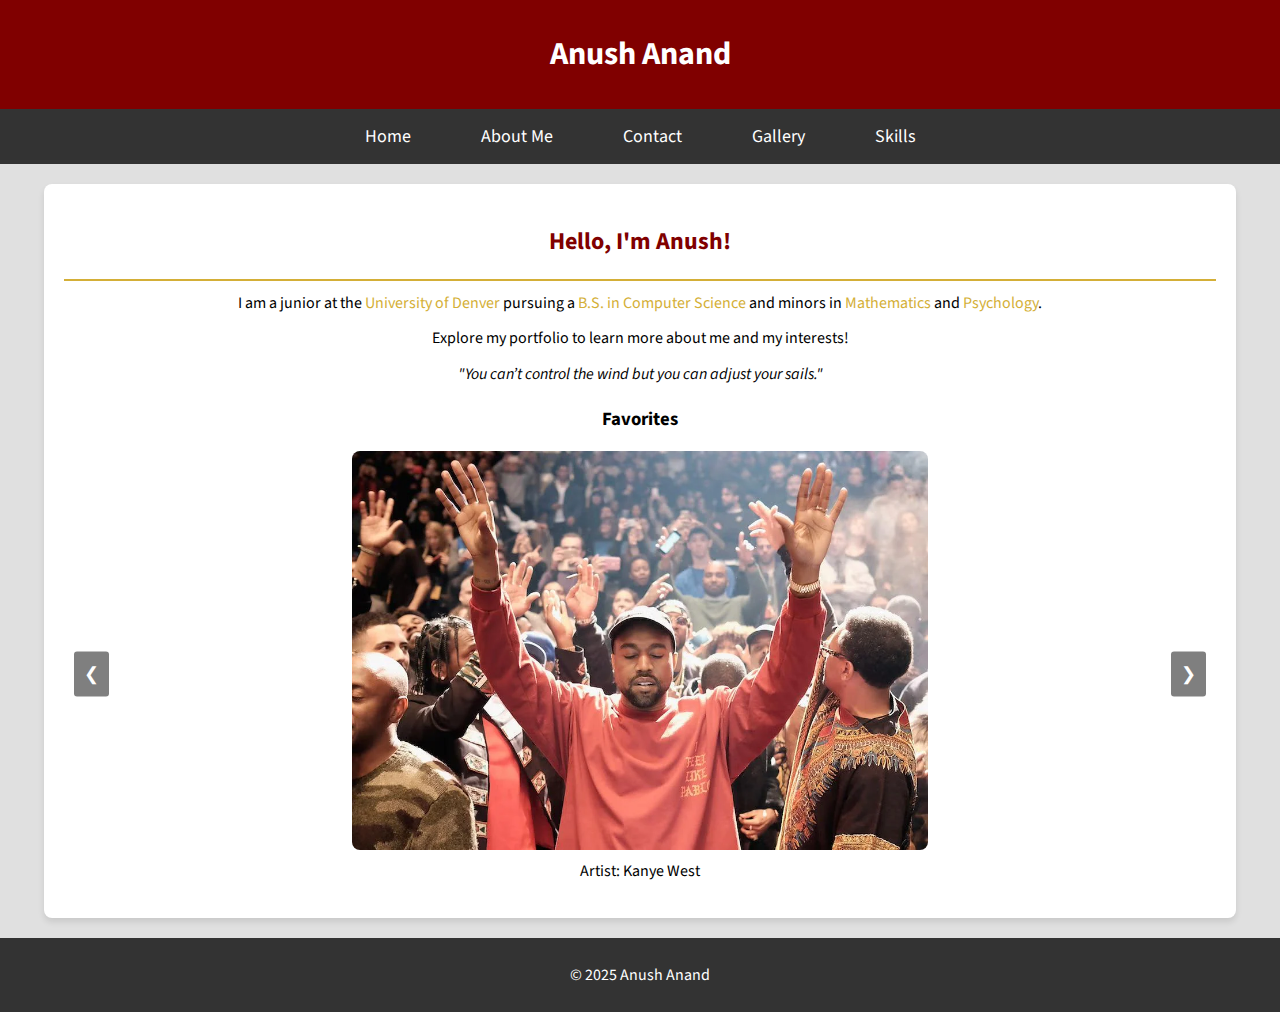
<file: index.html>
<!DOCTYPE html>
<html lang="en">
<head>
	<!-- Meta Information -->
	<meta charset="UTF-8">
	<meta name="viewport" content="width=device-width, initial-scale=1.0">
	<meta name="description" content="Welcome to my personal portfolio website!">
	<title>Home | Anush Anand</title>
	<!-- Link to CSS -->
	<link rel="stylesheet" href="styles.css">
	<!-- Link to JavaScript -->
	<script defer src="script.js"></script>
</head>
<body class="home-page">	
	<!-- Full-Page Background -->
	<div class="background">
		<!-- Header -->
		<header class="header">
			<h1>Anush Anand</h1>
		</header>

		<!-- Navigation Bar -->
		<nav class="navbar">
			<div class="navbar-container">
				<a href="index.html">Home</a>
				<a href="about.html">About Me</a>
				<a href="contact.html">Contact</a>
				<a href="gallery.html">Gallery</a>
				<a href="skills.html">Skills</a>
			</div>
			<div class="hamburger" onclick="toggleMenu()">
				&#9776; <!-- Hamburger icon -->
			</div>
		</nav>
		<div class="overlay" onclick="closeMenu()"></div>
					
		<!-- Main Content -->
		<main class="content">
			<!-- Introduction Section -->
			<section class="introduction">
				<h2>Hello, I'm Anush!</h2>
				<hr>
				<p>I am a junior at the <span class="highlight">University of Denver</span> pursuing a <span class="highlight">B.S. in Computer Science</span> and minors in <span class="highlight">Mathematics</span> and <span class="highlight">Psychology</span>.</p>
				<p>Explore my portfolio to learn more about me and my interests!</p>
				<p><i>"You can’t control the wind but you can adjust your sails."</i></p>
			</section>

			<!-- Favorites Section -->
			<section class="favorites">
				<h3>Favorites</h3>
				<div class="slideshow-container">
					<div class="slide">
						<img src="Favorites/kanye.jpg" alt="Kanye">
						<p>Artist: Kanye West</p>
					</div>
					<div class="slide">
						<img src="Favorites/vindaloo.jpg" alt="Lamb Vindaloo">
						<p>Food: Lamb Vindaloo</p>
					</div>
					<div class="slide">
						<img src="Favorites/chelsea.png" alt="Chelsea FC">
						<p>Soccer Team: Chelsea FC</p>
					</div>
					<div class="slide">
						<img src="Favorites/neymar.jpg" alt="Neymar">
						<p>Soccer Player: Neymar</p>
					</div>
					<div class="slide">
						<img src="Favorites/idiots.jpg" alt="3 Idiots">
						<p>Movie: 3 Idiots</p>
					</div>
					<div class="slide">
						<img src="Favorites/regular.jpg" alt="Regular Show">
						<p>TV Show: Regular Show</p>
					</div>
					<!-- Arrows -->
					<a class="prev" onclick="changeSlide(-1)">&#10094;</a>
					<a class="next" onclick="changeSlide(1)">&#10095;</a>
				</div>
			</section>
		</main>

		<!-- Footer -->
		<footer class="footer">
			<p>&copy; 2025 Anush Anand</p>
		</footer>
	</div>
</body>
</html>
</file>
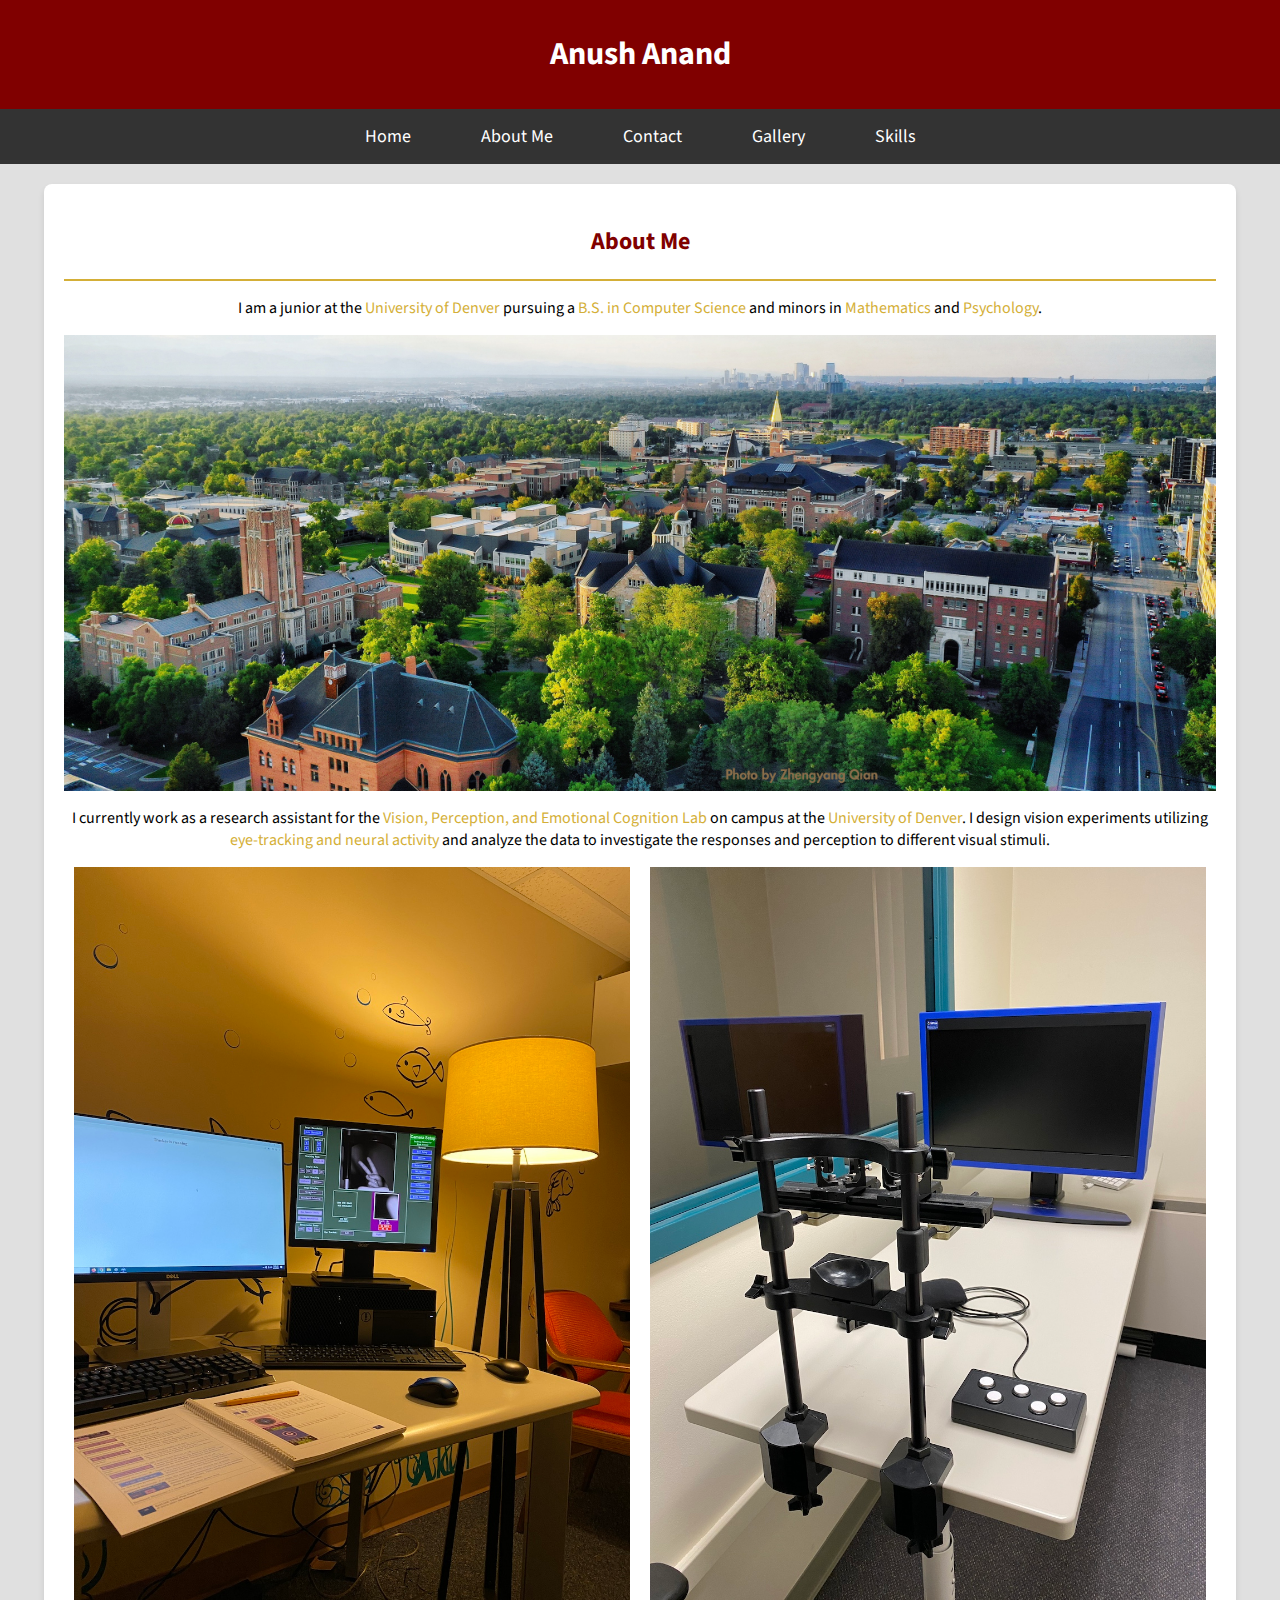
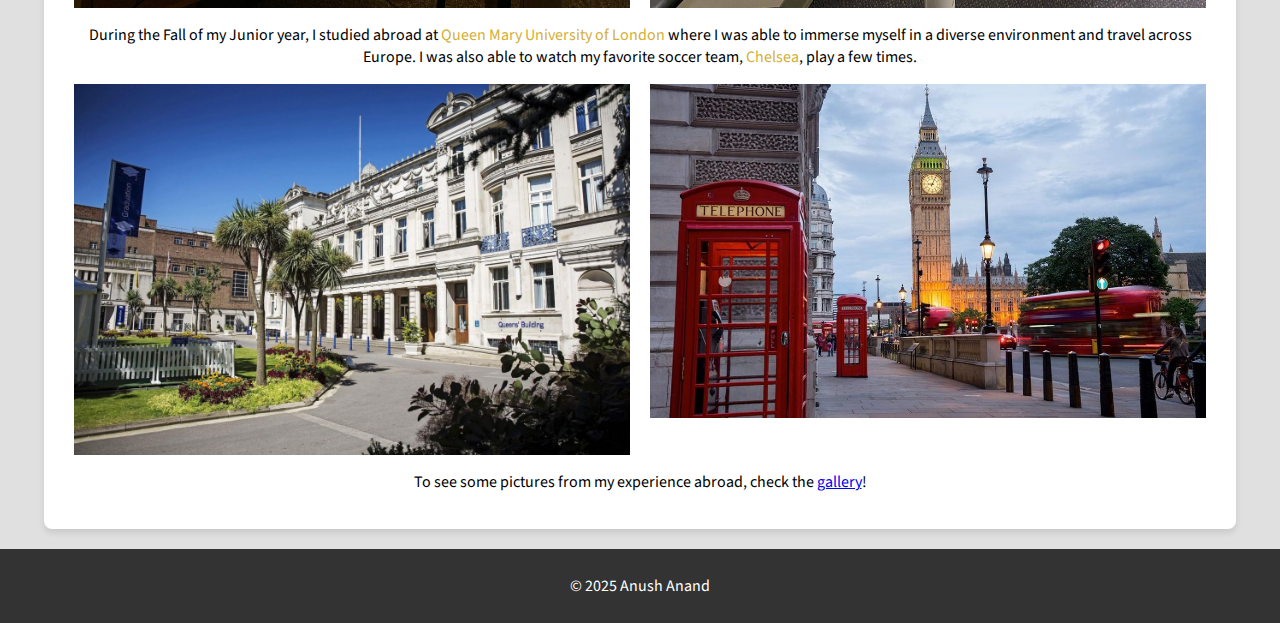
<file: about.html>
<!DOCTYPE html>
<html lang="en">
<head>
    <!-- Meta Information -->
    <meta charset="UTF-8">
    <meta name="viewport" content="width=device-width, initial-scale=1.0">
    <meta name="description" content="Learn more about me, my hobbies, skills, and passions.">
    <title>About Me | Anush Anand</title>
    <!-- Link to CSS -->
    <link rel="stylesheet" href="styles.css">
    <!-- Link to JavaScript -->
    <script defer src="script.js"></script>
</head>
<body>
    <!-- Full-Page Background -->
    <div class="background">
        <!-- Header -->
        <header class="header">
            <h1>Anush Anand</h1>
        </header>

            <!-- Navigation Bar -->
            <nav class="navbar">
                <div class="navbar-container">
                    <a href="index.html">Home</a>
                    <a href="about.html">About Me</a>
                    <a href="contact.html">Contact</a>
                    <a href="gallery.html">Gallery</a>
                    <a href="skills.html">Skills</a>
                </div>
                <div class="hamburger" onclick="toggleMenu()">
                    &#9776; <!-- Hamburger icon -->
                </div>
            </nav>
            <div class="overlay" onclick="closeMenu()"></div>

        <!-- Main Content -->
        <main class="content">
            <!-- About Me Section -->
            <section class="about">
                <h2>About Me</h2>
                <hr>
                <p>
                    I am a junior at the <span class="highlight">University of Denver</span> pursuing a <span class="highlight">B.S. in Computer Science</span> and minors in <span class="highlight">Mathematics</span> and <span class="highlight">Psychology</span>.
                </p>

                <!-- First Image -->
                <div class="image-container">
                    <img src="About/DU.jpg" alt="Picture of University of Denver" class="responsive-image">
                </div>

                <!-- Research Information -->
                <p>
                    I currently work as a research assistant for the <span class="highlight">Vision, Perception, and Emotional Cognition Lab</span> on campus at the <span class="highlight">University of Denver</span>. I design vision experiments utilizing <span class="highlight">eye-tracking and neural activity</span> and analyze the data to investigate the responses and perception to different visual stimuli.
                </p>

                <!-- Additional Images -->
                <div class="image-grid-horizontal">
                    <div class="image-item">
                        <img src="About/vpec1.jpeg" alt="Vision Lab Experiment" class="responsive-image">
                    </div>
                    <div class="image-item">
                        <img src="About/vpec2.jpeg" alt="Cognition Experiment" class="responsive-image">
                    </div>
                </div>

                <!-- Study Abroad Information -->
                <p>
                    During the Fall of my Junior year, I studied abroad at <span class="highlight">Queen Mary University of London</span> where I was able to immerse myself in a diverse environment and travel across Europe. I was also able to watch my favorite soccer team, <span class="highlight chelsea">Chelsea</span>, play a few times.
                </p>

                <!-- Additional Images -->
                <div class="image-grid-horizontal">
                    <div class="image-item">
                        <img src="About/qmul.jpg" alt="Queen Mary University of London" class="responsive-image">
                    </div>
                    <div class="image-item">
                        <img src="About/london.jpg" alt="London" class="responsive-image">
                    </div>
                </div>

                <!-- Link to Gallery -->
                <p>
                    To see some pictures from my experience abroad, check the <a href="gallery.html" class="gallery-link">gallery</a>!
                </p>
            </section>
        </main>

        <!-- Footer -->
        <footer class="footer">
            <p>&copy; 2025 Anush Anand</p>
        </footer>
    </div>
</body>
</html>
</file>
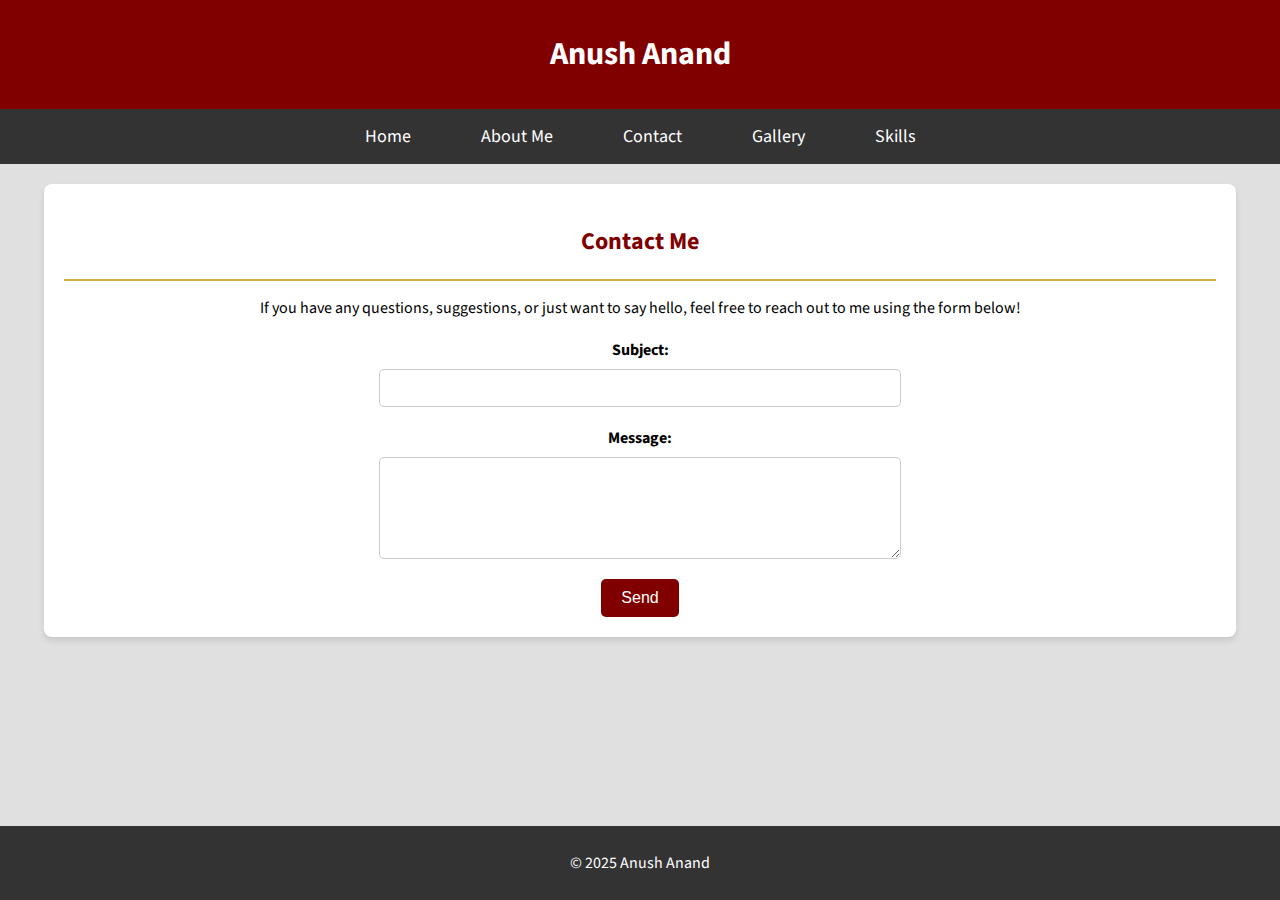
<file: contact.html>
<!DOCTYPE html>
<html lang="en">
<head>
    <!-- Meta Information -->
    <meta charset="UTF-8">
    <meta name="viewport" content="width=device-width, initial-scale=1.0">
    <meta name="description" content="Get in touch with me!">
    <title>Contact | Anush Anand</title>
    <!-- Link to CSS -->
    <link rel="stylesheet" href="styles.css">
    <!-- Link to JavaScript -->
    <script defer src="script.js"></script>
</head>
<body>
    <!-- Full-Page Background -->
    <div class="background">
        <!-- Header -->
        <header class="header">
            <h1>Anush Anand</h1>
        </header>

            <!-- Navigation Bar -->
            <nav class="navbar">
                <div class="navbar-container">
                    <a href="index.html">Home</a>
                    <a href="about.html">About Me</a>
                    <a href="contact.html">Contact</a>
                    <a href="gallery.html">Gallery</a>
                    <a href="skills.html">Skills</a>
                </div>
                <div class="hamburger" onclick="toggleMenu()">
                    &#9776; <!-- Hamburger icon -->
                </div>
            </nav>
            <div class="overlay" onclick="closeMenu()"></div>

        <!-- Main Content -->
        <main class="content">
            <!-- Contact Section -->
            <section class="contact">
                <h2>Contact Me</h2>
                <hr>
                <p>If you have any questions, suggestions, or just want to say hello, feel free to reach out to me using the form below!</p>

                <!-- Contact Form -->
                <form action="mailto:anushanand0021@gmail.com" method="GET" class="contact-form">
                    <div class="form-group centered">
                        <label for="subject">Subject:</label>
                        <input type="text" id="subject" name="subject" required>
                    </div>
                    <div class="form-group centered">
                        <label for="message">Message:</label>
                        <textarea id="message" name="body" rows="5" required></textarea>
                    </div>
                    <div class="form-group centered">
                        <button type="submit">Send</button>
                    </div>
                </form>
            </section>
        </main>

        <!-- Footer -->
        <footer class="footer">
            <p>&copy; 2025 Anush Anand</p>
        </footer>
    </div>
</body>
</html>
</file>
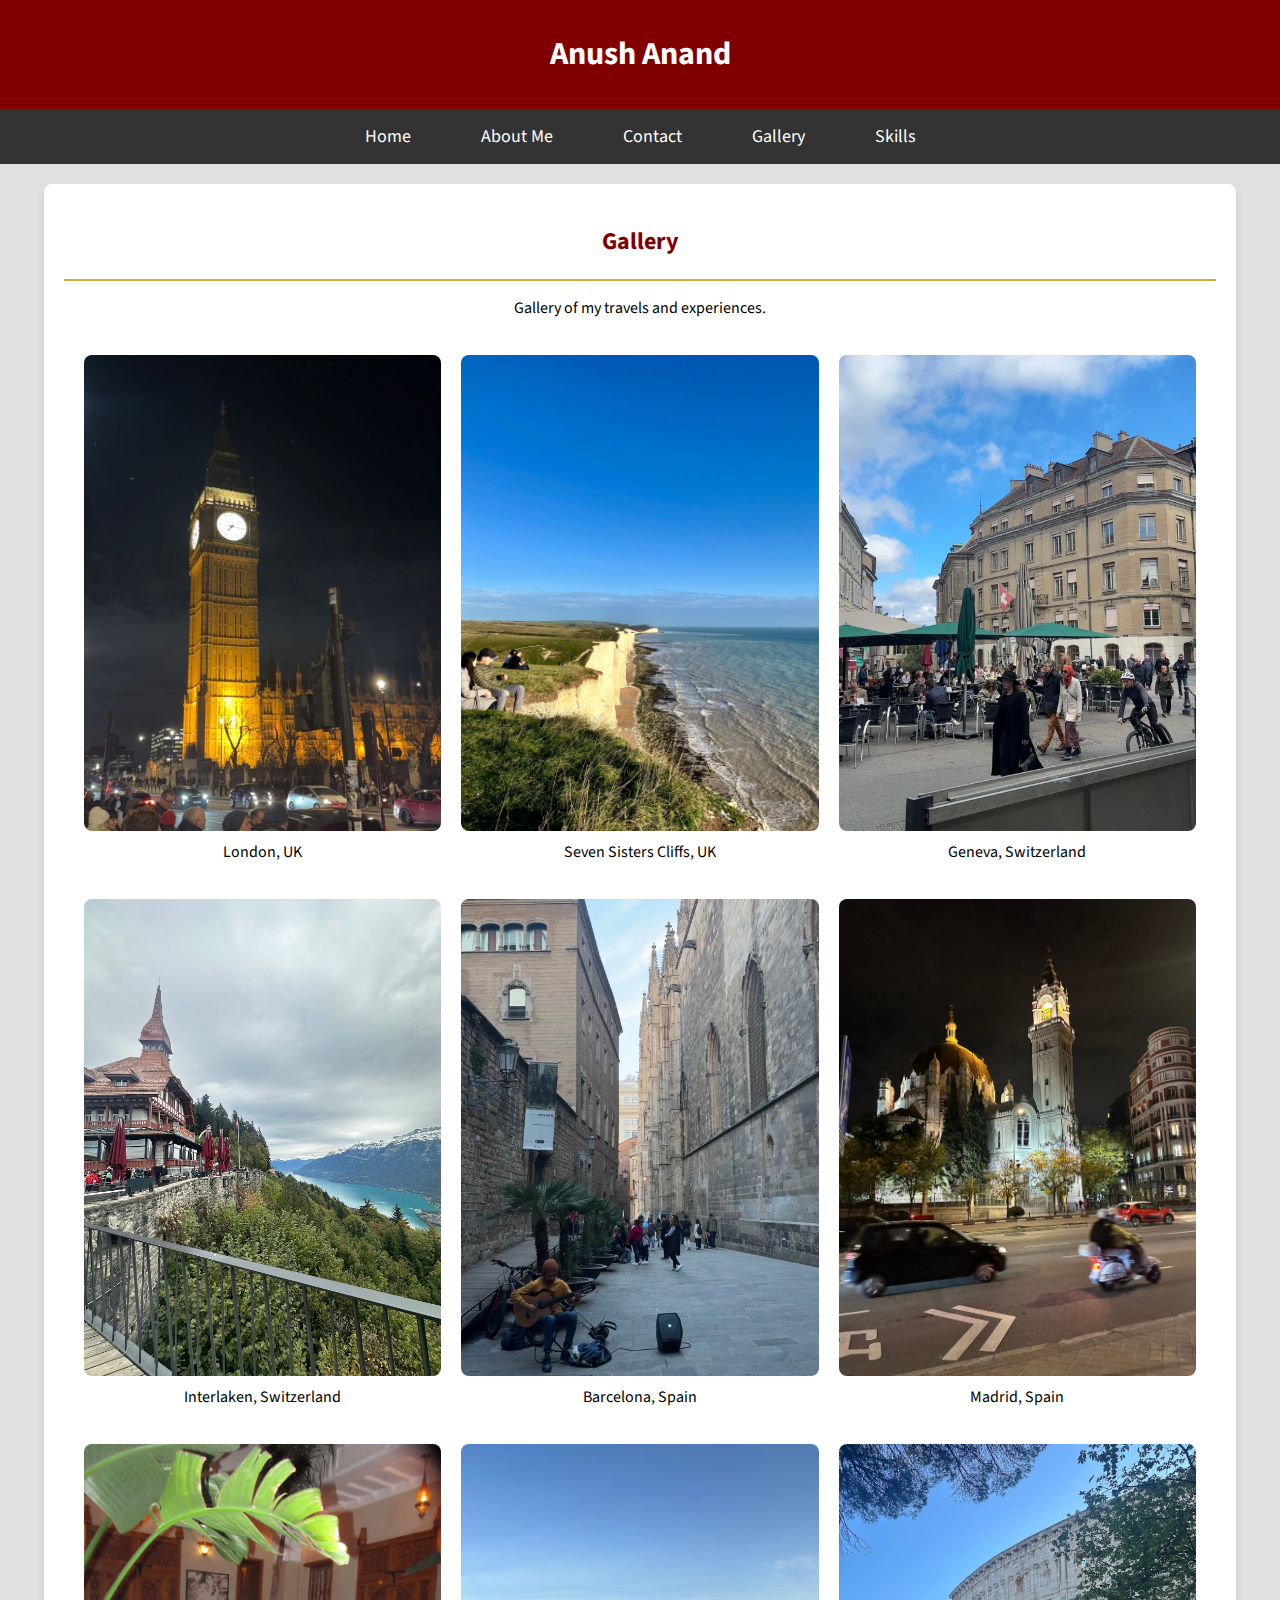
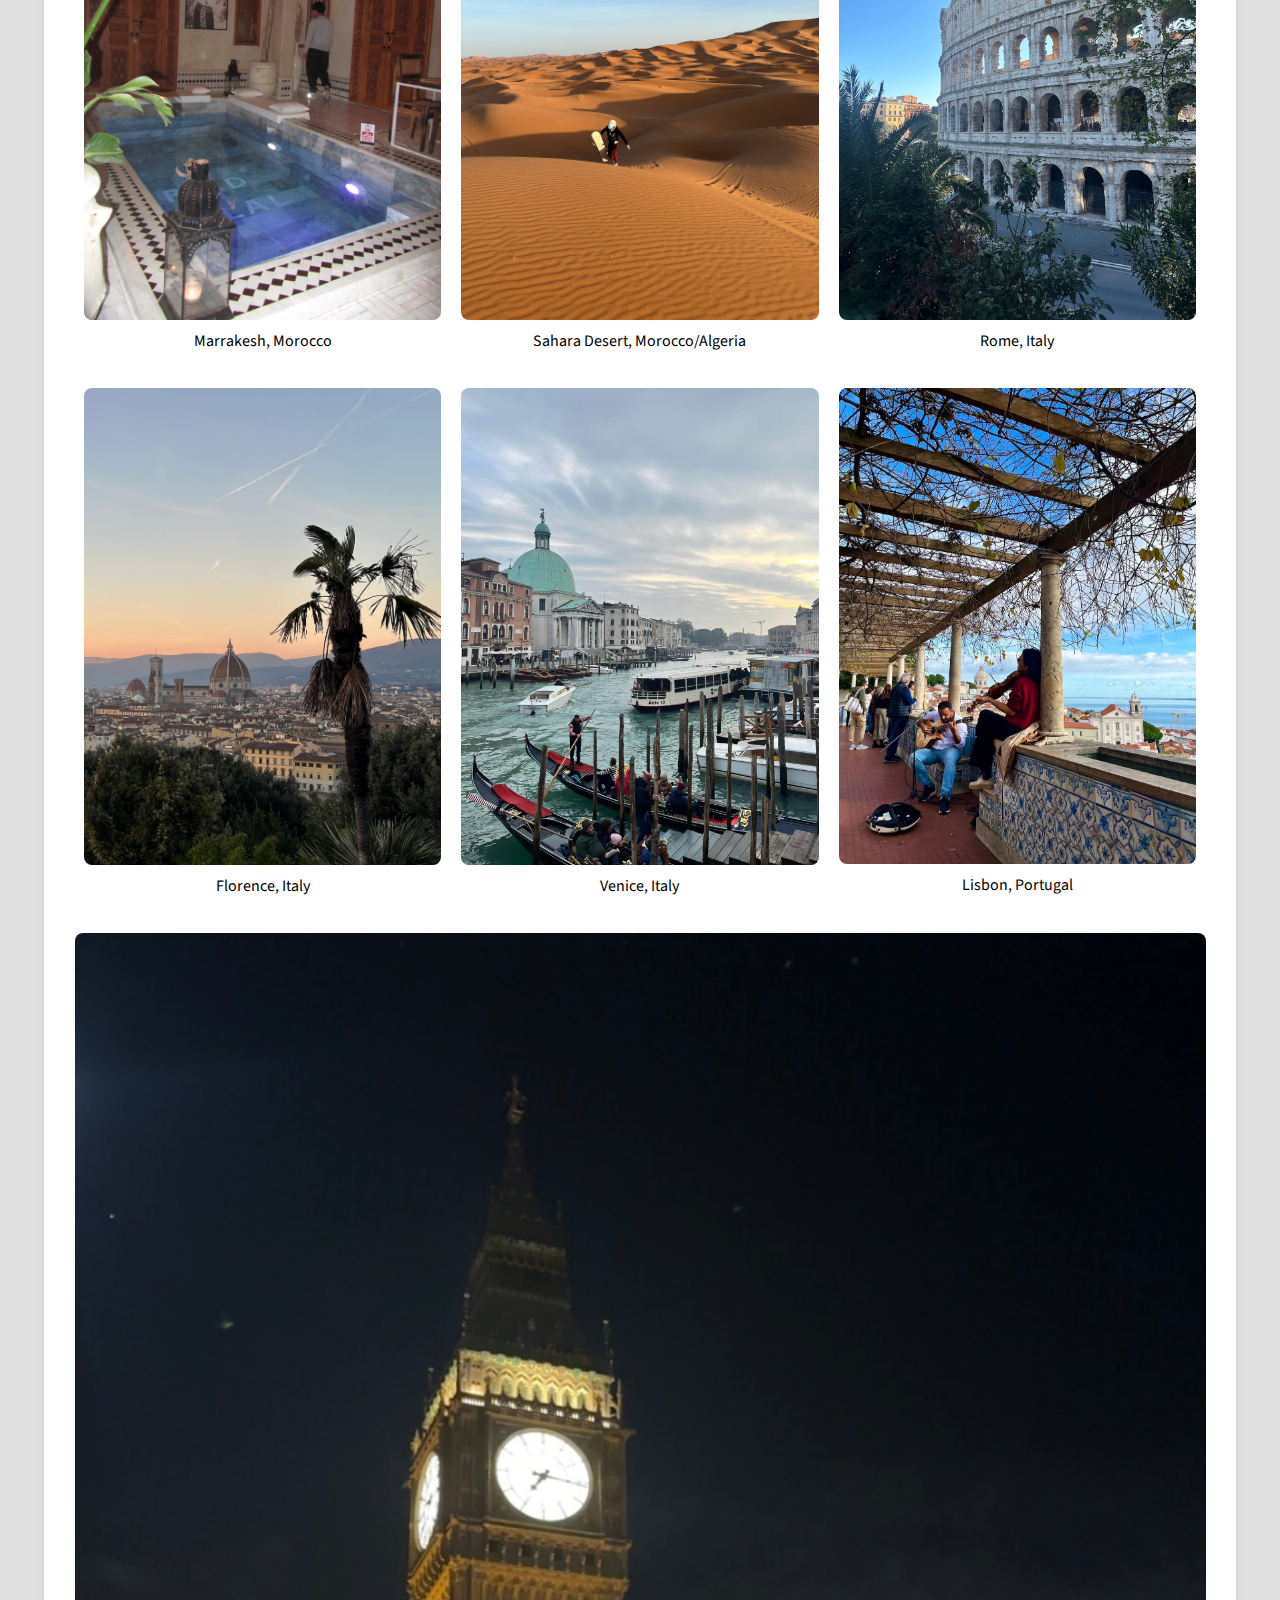
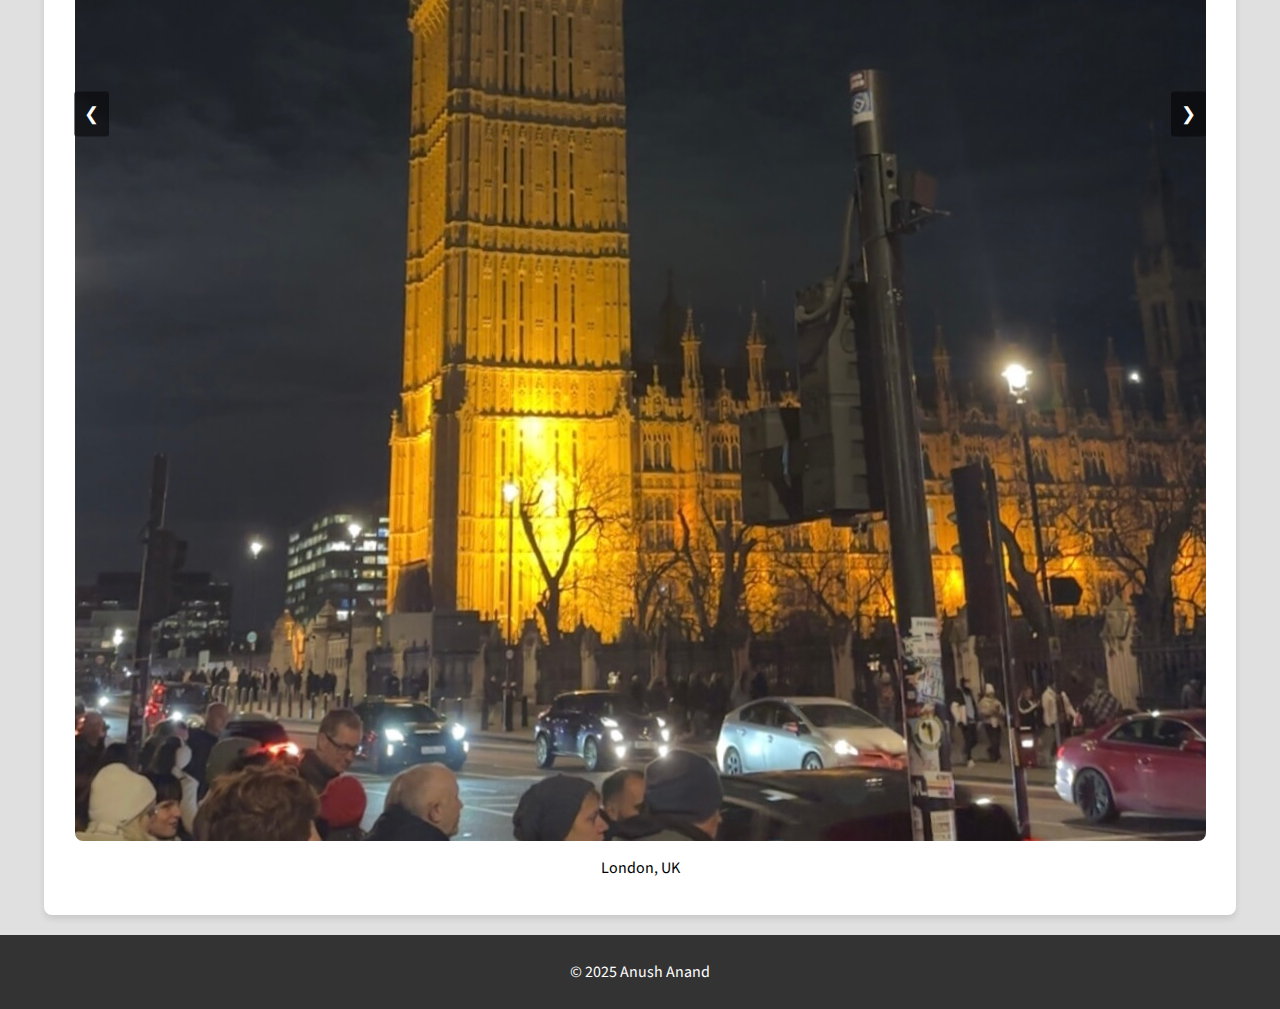
<file: gallery.html>
<!DOCTYPE html>
<html lang="en">
<head>
    <!-- Meta Information -->
    <meta charset="UTF-8">
    <meta name="viewport" content="width=device-width, initial-scale=1.0">
    <meta name="description" content="Gallery of my travels and experiences.">
    <title>Gallery | Anush Anand</title>
    <!-- Link to CSS -->
    <link rel="stylesheet" href="styles.css">
    <!-- Link to JavaScript -->
    <script defer src="script.js"></script>
    <!-- Link to JavaScript -->
    <script defer src="script.js"></script>
</head>
<body>
    <!-- Full-Page Background -->
    <div class="background">
        <!-- Header -->
        <header class="header">
            <h1>Anush Anand</h1>
        </header>

            <!-- Navigation Bar -->
            <nav class="navbar">
                <div class="navbar-container">
                    <a href="index.html">Home</a>
                    <a href="about.html">About Me</a>
                    <a href="contact.html">Contact</a>
                    <a href="gallery.html">Gallery</a>
                    <a href="skills.html">Skills</a>
                </div>
                <div class="hamburger" onclick="toggleMenu()">
                    &#9776; <!-- Hamburger icon -->
                </div>
            </nav>
            <div class="overlay" onclick="closeMenu()"></div>

        <!-- Main Content -->
        <main class="content">
            <!-- Page Heading -->
            <section class="gallery">
                <h2>Gallery</h2>
                <hr>
                <p>Gallery of my travels and experiences.</p>

                <!-- Gallery Grid for Larger Devices -->
                <div class="gallery-grid">
                    <div class="gallery-item">
                        <img src="Abroad/bigben.jpg" alt="Big Ben">
                        <p>London, UK</p>
                    </div>
                    <div class="gallery-item">
                        <img src="Abroad/seven.JPG" alt="Seven Sisters">
                        <p>Seven Sisters Cliffs, UK</p>
                    </div>
                    <div class="gallery-item">
                        <img src="Abroad/geneva.jpg" alt="Geneva">
                        <p>Geneva, Switzerland</p>
                    </div>
                    <div class="gallery-item">
                        <img src="Abroad/interlaken.JPG" alt="Interlaken">
                        <p>Interlaken, Switzerland</p>
                    </div>
                    <div class="gallery-item">
                        <img src="Abroad/barcelona.jpg" alt="Barcelona">
                        <p>Barcelona, Spain</p>
                    </div>
                    <div class="gallery-item">
                        <img src="Abroad/madrid.JPG" alt="Madrid">
                        <p>Madrid, Spain</p>
                    </div>
                    <div class="gallery-item">
                        <img src="Abroad/marrakesh.JPG" alt="Marrakesh">
                        <p>Marrakesh, Morocco</p>
                    </div>
                    <div class="gallery-item">
                        <img src="Abroad/sahara.JPG" alt="Sahara Desert">
                        <p>Sahara Desert, Morocco/Algeria</p>
                    </div>
                    <div class="gallery-item">
                        <img src="Abroad/rome.JPG" alt="Rome">
                        <p>Rome, Italy</p>
                    </div>
                    <div class="gallery-item">
                        <img src="Abroad/florence.JPG" alt="Florence">
                        <p>Florence, Italy</p>
                    </div>
                    <div class="gallery-item">
                        <img src="Abroad/venice.JPG" alt="Venice">
                        <p>Venice, Italy</p>
                    </div>
                    <div class="gallery-item">
                        <img src="Abroad/lisbon.JPG" alt="Lisbon">
                        <p>Lisbon, Portugal</p>
                    </div>
                </div>

                <!-- Slideshow for Smaller Devices -->
                <div class="slideshow-container">
                    <div class="slide">
                        <img src="Abroad/bigben.jpg" alt="Big Ben">
                        <p>London, UK</p>
                    </div>
                    <div class="slide">
                        <img src="Abroad/seven.JPG" alt="Seven Sisters">
                        <p>Seven Sisters Cliffs, UK</p>
                    </div>
                    <div class="slide">
                        <img src="Abroad/geneva.jpg" alt="Geneva">
                        <p>Geneva, Switzerland</p>
                    </div>
                    <div class="slide">
                        <img src="Abroad/interlaken.JPG" alt="Interlaken">
                        <p>Interlaken, Switzerland</p>
                    </div>
                    <div class="slide">
                        <img src="Abroad/barcelona.jpg" alt="Barcelona">
                        <p>Barcelona, Spain</p>
                    </div>
                    <div class="slide">
                        <img src="Abroad/madrid.JPG" alt="Madrid">
                        <p>Madrid, Spain</p>
                    </div>
                    <div class="slide">
                        <img src="Abroad/marrakesh.JPG" alt="Marrakesh">
                        <p>Marrakesh, Morocco</p>
                    </div>
                    <div class="slide">
                        <img src="Abroad/sahara.JPG" alt="Sahara Desert">
                        <p>Sahara Desert, Morocco/Algeria</p>
                    </div>
                    <div class="slide">
                        <img src="Abroad/rome.JPG" alt="Rome">
                        <p>Rome, Italy</p>
                    </div>
                    <div class="slide">
                        <img src="Abroad/florence.JPG" alt="Florence">
                        <p>Florence, Italy</p>
                    </div>
                    <div class="slide">
                        <img src="Abroad/venice.JPG" alt="Venice">
                        <p>Venice, Italy</p>
                    </div>
                    <div class="slide">
                        <img src="Abroad/lisbon.JPG" alt="Lisbon">
                        <p>Lisbon, Portugal</p>
                    </div>
                    <!-- Arrows -->
                    <a class="prev" onclick="changeSlide(-1)">&#10094;</a>
                    <a class="next" onclick="changeSlide(1)">&#10095;</a>
                </div>
            </section>
        </main>

        <!-- Footer -->
        <footer class="footer">
            <p>&copy; 2025 Anush Anand</p>
        </footer>
    </div>
</body>
</html>
</file>
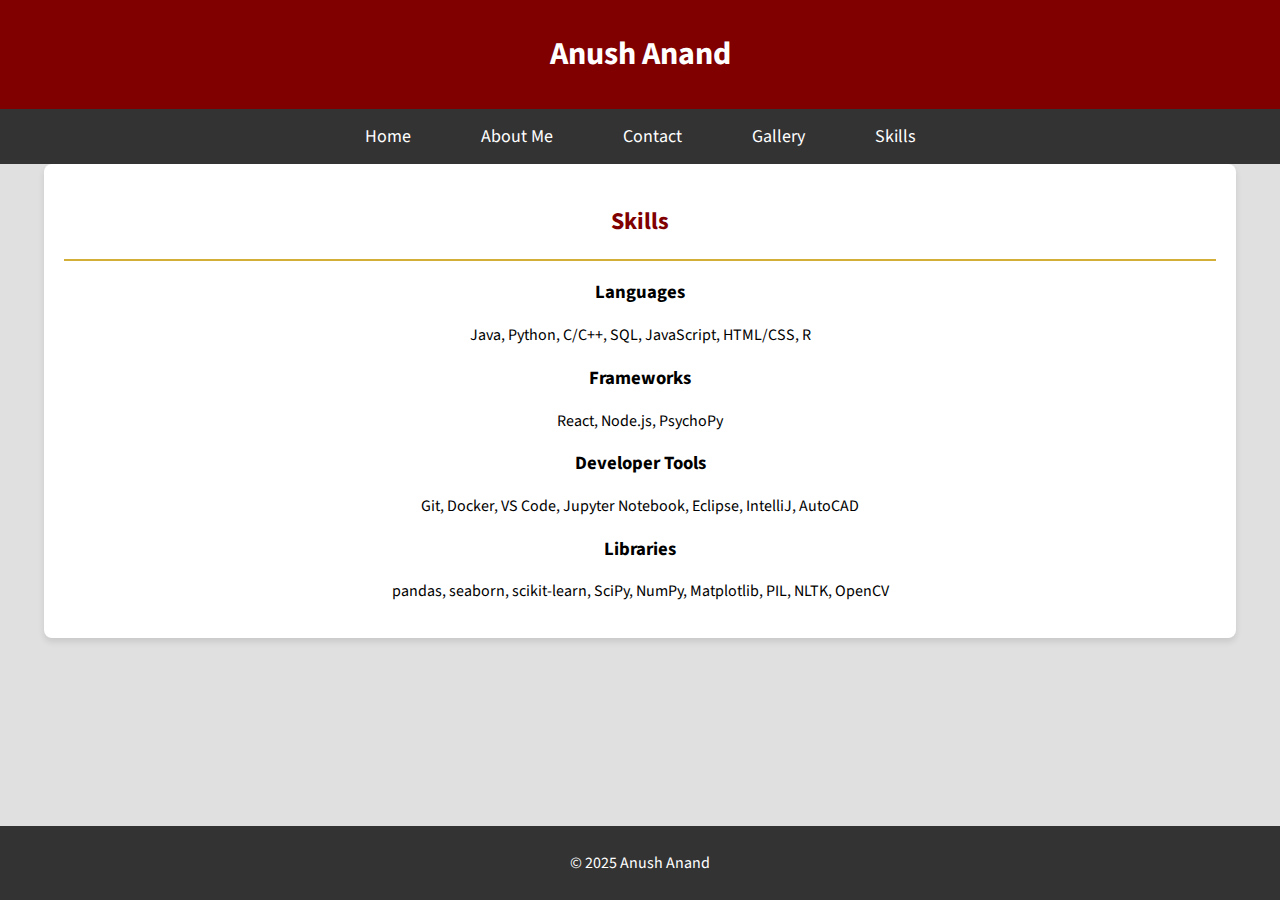
<file: skills.html>
<!DOCTYPE html>
<html lang="en">
<head>
    <!-- Meta Information -->
    <meta charset="UTF-8">
    <meta name="viewport" content="width=device-width, initial-scale=1.0">
    <meta name="description" content="List of my technical skills.">
    <title>Skills | Anush Anand</title>
    <!-- Link to CSS -->
    <link rel="stylesheet" href="styles.css">
    <!-- Link to JavaScript -->
    <script defer src="script.js"></script>
</head>
<body>

    <!-- Full-Page Background -->
    <div class="background">
        <!-- Header -->
        <header class="header">
            <h1>Anush Anand</h1>
        </header>

            <!-- Navigation Bar -->
            <nav class="navbar">
                <div class="navbar-container">
                    <a href="index.html">Home</a>
                    <a href="about.html">About Me</a>
                    <a href="contact.html">Contact</a>
                    <a href="gallery.html">Gallery</a>
                    <a href="skills.html">Skills</a>
                </div>
                <div class="hamburger" onclick="toggleMenu()">
                    &#9776; <!-- Hamburger icon -->
                </div>
            </nav>
            <div class="overlay" onclick="closeMenu()"></div>

        <!-- Main Content -->
        <main class="content wider-content">
            <!-- Section Title -->
            <section class="skills">
                <h2>Skills</h2>
                <hr>

                <!-- List of Skills -->
                <div class="skills-lists">
                    <div class="skills-category">
                        <h3>Languages</h3>
                        <p>Java, Python, C/C++, SQL, JavaScript, HTML/CSS, R</p>
                    </div>

                    <div class="skills-category">
                        <h3>Frameworks</h3>
                        <p>React, Node.js, PsychoPy</p>
                    </div>

                    <div class="skills-category">
                        <h3>Developer Tools</h3>
                        <p>Git, Docker, VS Code, Jupyter Notebook, Eclipse, IntelliJ, AutoCAD</p>
                    </div>

                    <div class="skills-category">
                        <h3>Libraries</h3>
                        <p>pandas, seaborn, scikit-learn, SciPy, NumPy, Matplotlib, PIL, NLTK, OpenCV</p>
                    </div>
                </div>

            </section>
        </main>

        <!-- Footer -->
        <footer class="footer">
            <p>&copy; 2025 Anush Anand</p>
        </footer>
    </div>
</body>
</html>
</file>
<file: styles.css>
@import url('https://fonts.googleapis.com/css2?family=Source+Sans+3:wght@400;600;700&display=swap');
/* Global Styles */
body {
    font-family: 'Source Sans 3';
    font-size: 16px;
    color: black; /* Default text color */
    text-align: center;
    margin: 0;
    padding: 0;
    background-color: #e0e0e0;
}

/* Full-Page Background */
.background {
    display: flex;
    flex-direction: column;
    min-height: 100vh;
}

/* Header */
.header {
    background-color: #800000;
    text-align: center;
    padding: 10px;
    color: white;
}

h2 {
    color: #800000; /* Match the red color used in the home page */
    text-align: center; /* Optional: Keep the alignment consistent */
}

hr {
    border: none; /* Remove default styling */
    height: 2px; /* Set the thickness of the line */
    background-color: #d4af37; /* Gold color */
    width: 100%; /* Full width */
    margin: 10px auto; /* Add some spacing */
}

/* Navigation Bar */
.navbar {
    background-color: #333;
    display: flex;
    justify-content: center;
    flex-wrap: wrap; /* Makes navigation responsive */
    padding: 10px 0;
}

.navbar a {
    color: white;
    text-decoration: none;
    margin: 0 15px;
    padding: 10px;
    font-size: 18px;
}

.navbar a:hover {
    background-color: #555;
    border-radius: 5px;
}

/* Main Content */
.content {
    width: 90%;
    max-width: 1200px; /* Wider content box */
    margin: 20px auto;
    background-color: #ffffff;
    padding: 20px;
    border-radius: 8px;
    box-shadow: 0 4px 6px rgba(0, 0, 0, 0.1);
}

.introduction h2 {
    text-align: center;
    color: #800000;
}

.introduction p {
    text-align: center;
    margin: 10px 0;
    line-height: 1.6;
}

.highlight {
    color: #d4af37;
}

/* Footer */
.footer {
    background-color: #333;
    color: white;
    text-align: center;
    padding: 10px 0;
    margin-top: auto;
}

/* Responsive Adjustments */
@media (max-width: 768px) {
    .navbar a {
        margin: 5px; /* Reduce spacing between links */
    }

    .favorites-grid {
        grid-template-columns: 1fr; /* Single column for smaller screens */
    }
}

/* Gallery Section */
.gallery {
    text-align: center;
}

.gallery-grid {
    display: grid;
    grid-template-columns: repeat(3, 1fr); /* 3 equal columns */
    gap: 20px; /* Space between items */
    padding: 20px;
}

.gallery-item img {
    max-width: 100%;
    height: auto;
    border-radius: 8px; /* Optional: Rounded corners */
    display: block;
    margin: 0 auto;
}

.gallery-item p {
    text-align: center;
    margin-top: 10px;
}

/* Wider Content Box */
.wider-content {
    max-width: 1200px; /* Adjust as needed for the desired width */
    margin: 0 auto;
    padding: 20px;
}

.contact-form {
    display: flex;
    flex-direction: column;
    align-items: center;
    gap: 20px; /* Space between form elements */
    margin-top: 20px;
}

.contact-form .form-group {
    width: 100%;
    max-width: 500px; /* Limit form width */
    display: flex;
    flex-direction: column;
    align-items: center;
}

.contact-form label {
    margin-bottom: 8px;
    font-size: 16px;
    font-weight: bold;
}

.contact-form input,
.contact-form textarea {
    width: 100%;
    max-width: 500px;
    padding: 10px;
    border: 1px solid #ccc;
    border-radius: 5px;
    font-size: 14px;
}

.contact-form button {
    padding: 10px 20px;
    font-size: 16px;
    background-color: #800000;
    color: white;
    border: none;
    border-radius: 5px;
    cursor: pointer;
}

.contact-form button:hover {
    background-color: #a00000; /* Slightly lighter red on hover */
}

/* Slideshow */
.slideshow-container {
    display: block; /* Ensure the slideshow is always visible */
    position: relative;
    max-width: 100%;
    margin: auto;
    overflow: hidden;
}

.slide {
    display: none; /* Initially hide all slides */
    text-align: center;
}

.slide img {
    max-width: 100%;
    height: auto;
    border-radius: 8px;
}

.slide p {
    margin-top: 10px;
    font-size: 16px;
}

.prev, .next {
    position: absolute;
    top: 50%;
    transform: translateY(-50%);
    padding: 10px;
    cursor: pointer;
    color: white;
    background-color: rgba(0, 0, 0, 0.5);
    border: none;
    border-radius: 3px;
    font-size: 18px;
}

.prev {
    left: 10px;
}

.next {
    right: 10px;
}

.prev:hover, .next:hover {
    background-color: rgba(0, 0, 0, 0.8);
}


/* General Reset for Images */
.responsive-image {
    max-width: 100%; /* Ensure the image does not exceed its container's width */
    height: auto; /* Maintain aspect ratio */
    display: block;
    margin: 0 auto; /* Center the image horizontally */
}

/* Horizontal Image Grid */
.image-grid-horizontal {
    display: flex;
    gap: 20px;
    justify-content: center;
    flex-wrap: wrap; /* Ensure images wrap to the next line on smaller screens */
    max-width: 100%; /* Prevent grid from overflowing */
    box-sizing: border-box;
}

.image-item {
    flex: 1 1 calc(50% - 20px); /* Two items per row with spacing */
    max-width: calc(50% - 20px); /* Prevent items from exceeding half the container width */
    box-sizing: border-box; /* Include padding/border in width calculations */
}

/* Default: Grid Layout */
.gallery-grid {
    display: grid;
    grid-template-columns: repeat(3, 1fr); /* 3 columns */
    gap: 20px;
}

/* Smaller Devices: Slideshow */
@media (max-width: 768px) {
    .gallery-grid {
        display: none; /* Hide grid layout */
    }

    .slideshow-container {
        display: block; /* Show slideshow */
        position: relative;
        max-width: 100%;
        margin: auto;
    }

    .slide {
        display: none; /* All slides hidden by default */
        text-align: center;
    }

    .slide img {
        max-width: 100%;
        height: auto;
        border-radius: 8px;
    }

    .prev, .next {
        position: absolute;
        top: 50%;
        transform: translateY(-50%);
        padding: 10px;
        cursor: pointer;
        color: white;
        background-color: rgba(0, 0, 0, 0.5);
        border-radius: 3px;
        font-size: 18px;
    }

    .prev {
        left: 10px;
    }

    .next {
        right: 10px;
    }

    .image-item {
        flex: 1 1 100%; /* Switch to single-column layout on small screens */
        max-width: 100%;
    }
}

/* Overlay Styles */
.overlay {
    display: none; /* Hidden by default */
    position: fixed;
    top: 0;
    left: 0;
    width: 100%;
    height: 100%;
    background-color: rgba(0, 0, 0, 0.5); /* Semi-transparent background */
    z-index: 999; /* Above other elements */
}

/* Active Overlay */
.overlay.active {
    display: block; /* Show overlay when menu is open */
}

/* Navbar Styles */
.navbar {
    background-color: #333;
    display: flex;
    justify-content: center;
    align-items: center;
    padding: 10px 0;
    position: relative;
    z-index: 1000; /* Above overlay */
}

.navbar-container {
    display: flex;
    gap: 20px;
    max-width: 1200px; /* Limit the width of the navbar on larger screens */
    width: 100%;
    justify-content: center; /* Center the links */
}

/* Links */
.navbar a {
    color: white;
    text-decoration: none;
    font-size: 18px;
    padding: 5px 10px;
}

/* Hamburger Menu */
.hamburger {
    display: none;
    font-size: 24px;
    color: white;
    cursor: pointer;
}

/* Responsive Styles */
@media (max-width: 768px) {
    .navbar-container {
        display: none; /* Hide links by default */
        flex-direction: column; /* Stack links vertically */
        background-color: #333;
        position: absolute;
        top: 50px;
        left: 0;
        width: 100%;
        padding: 10px;
    }

    .navbar-container.active {
        display: flex; /* Show links when menu is toggled */
    }

    .hamburger {
        display: block; /* Show hamburger icon */
    }
}

@media (min-width: 769px) {
    .home-page .slide img {
        max-width: 50%; /* Adjust the size of the image to 50% of the container */
        height: auto;   /* Maintain aspect ratio */
        border-radius: 8px; /* Optional: Rounded corners */
        margin: 0 auto; /* Center the image */
        display: block; /* Ensure the image is block-level for centering */
    }
}
</file>
